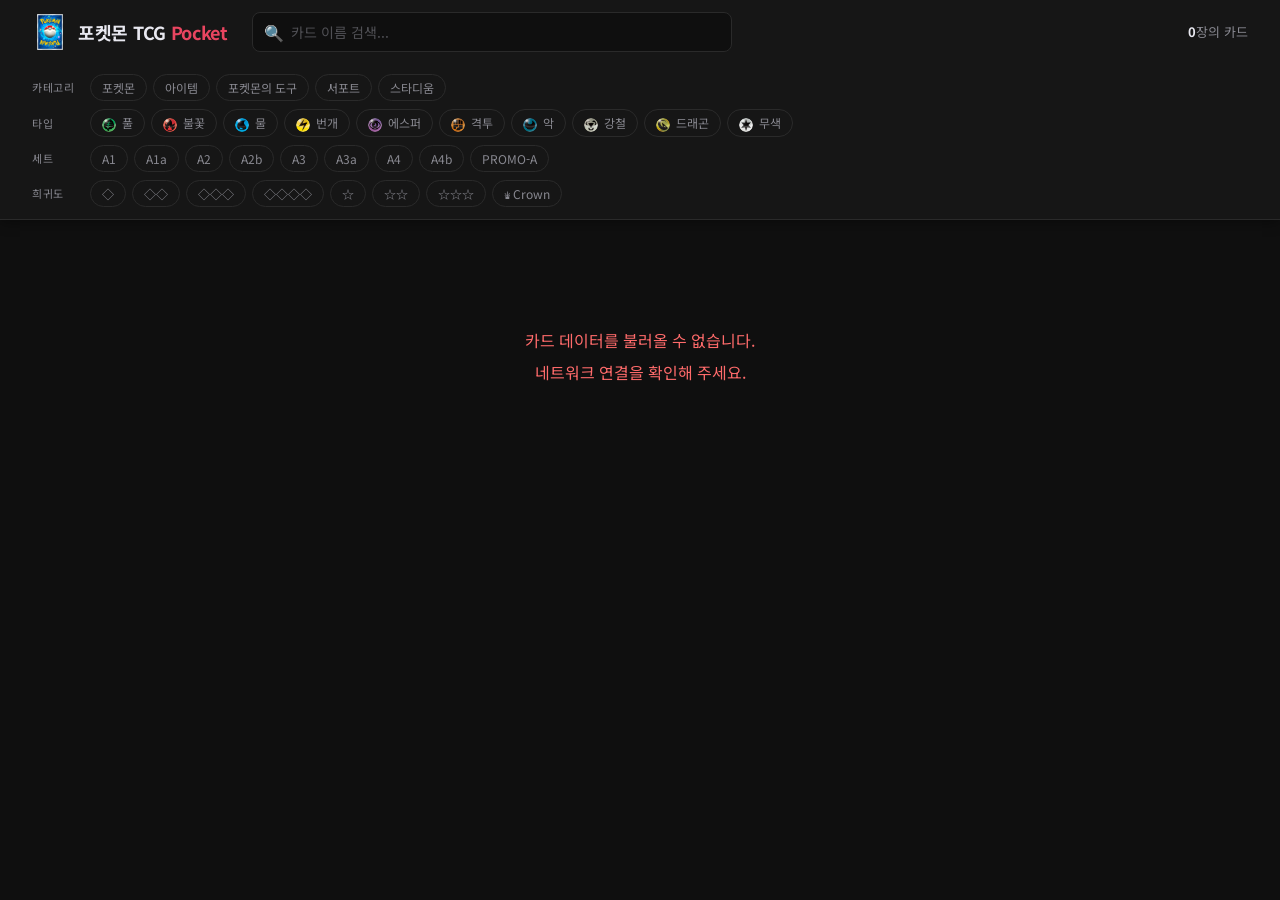
<file: index.html>
<!DOCTYPE html>
<html lang="ko">
<head>
  <meta charset="UTF-8" />
  <meta name="viewport" content="width=device-width, initial-scale=1.0" />
  <meta name="description" content="포켓몬 TCG Pocket 카드 도감 — 카드 검색, 필터, 출현율 확인" />
  <title>포켓몬 TCG Pocket 도감</title>

  <!-- Google Fonts -->
  <link rel="preconnect" href="https://fonts.googleapis.com" />
  <link rel="preconnect" href="https://fonts.gstatic.com" crossorigin />
  <link
    href="https://fonts.googleapis.com/css2?family=Noto+Sans+KR:wght@400;600;700;900&display=swap"
    rel="stylesheet"
  />

  <link rel="stylesheet" href="css/style.css" />
</head>
<body>

  <!-- ══════════════════════════════════════════
       HEADER
  ══════════════════════════════════════════ -->
  <header class="site-header">
    <div class="header-top">
      <!-- Logo -->
      <a class="site-logo" href="/" aria-label="포켓몬 TCG Pocket 도감 홈">
        <img
          src="assets/card-back.png"
          alt="로고"
          class="site-logo-img"
        />
        <span class="site-title">포켓몬 TCG <span>Pocket</span></span>
      </a>

      <!-- Search -->
      <div class="search-wrap">
        <span class="search-icon" aria-hidden="true">🔍</span>
        <input
          type="search"
          id="search-input"
          placeholder="카드 이름 검색..."
          aria-label="카드 이름 검색"
          autocomplete="off"
        />
      </div>

      <!-- Card count -->
      <div class="card-count-wrap">
        <span id="card-count">0</span>장의 카드
      </div>
    </div>

    <!-- Filter rows -->
    <nav class="header-filters" aria-label="카드 필터">

      <!-- Category -->
      <div class="filter-row">
        <span class="filter-label">카테고리</span>
        <button class="filter-btn" data-filter-category="Pokemon"   aria-label="포켓몬 필터">포켓몬</button>
        <button class="filter-btn" data-filter-category="Item"      aria-label="아이템 필터">아이템</button>
        <button class="filter-btn" data-filter-category="Tool"      aria-label="포켓몬의 도구 필터">포켓몬의 도구</button>
        <button class="filter-btn" data-filter-category="Supporter" aria-label="서포트 필터">서포트</button>
        <button class="filter-btn" data-filter-category="Stadium"   aria-label="스타디움 필터">스타디움</button>
      </div>

      <!-- Type -->
      <div class="filter-row">
        <span class="filter-label">타입</span>
        <button class="filter-btn" data-filter-type="Grass"     aria-label="풀 타입 필터"><img class="type-icon-filter" src="assets/types/grass.png" alt="풀"> 풀</button>
        <button class="filter-btn" data-filter-type="Fire"      aria-label="불꽃 타입 필터"><img class="type-icon-filter" src="assets/types/fire.png" alt="불꽃"> 불꽃</button>
        <button class="filter-btn" data-filter-type="Water"     aria-label="물 타입 필터"><img class="type-icon-filter" src="assets/types/water.png" alt="물"> 물</button>
        <button class="filter-btn" data-filter-type="Lightning" aria-label="번개 타입 필터"><img class="type-icon-filter" src="assets/types/lightning.png" alt="번개"> 번개</button>
        <button class="filter-btn" data-filter-type="Psychic"   aria-label="에스퍼 타입 필터"><img class="type-icon-filter" src="assets/types/psychic.png" alt="에스퍼"> 에스퍼</button>
        <button class="filter-btn" data-filter-type="Fighting"  aria-label="격투 타입 필터"><img class="type-icon-filter" src="assets/types/fighting.png" alt="격투"> 격투</button>
        <button class="filter-btn" data-filter-type="Darkness"  aria-label="악 타입 필터"><img class="type-icon-filter" src="assets/types/darkness.png" alt="악"> 악</button>
        <button class="filter-btn" data-filter-type="Metal"     aria-label="강철 타입 필터"><img class="type-icon-filter" src="assets/types/metal.png" alt="강철"> 강철</button>
        <button class="filter-btn" data-filter-type="Dragon"    aria-label="드래곤 타입 필터"><img class="type-icon-filter" src="assets/types/dragon.png" alt="드래곤"> 드래곤</button>
        <button class="filter-btn" data-filter-type="Colorless" aria-label="무색 타입 필터"><img class="type-icon-filter" src="assets/types/colorless.png" alt="무색"> 무색</button>
      </div>

      <!-- Set -->
      <div class="filter-row">
        <span class="filter-label">세트</span>
        <button class="filter-btn" data-filter-set="A1"     aria-label="A1 세트 필터">A1</button>
        <button class="filter-btn" data-filter-set="A1a"    aria-label="A1a 세트 필터">A1a</button>
        <button class="filter-btn" data-filter-set="A2"     aria-label="A2 세트 필터">A2</button>
        <button class="filter-btn" data-filter-set="A2b"    aria-label="A2b 세트 필터">A2b</button>
        <button class="filter-btn" data-filter-set="A3"     aria-label="A3 세트 필터">A3</button>
        <button class="filter-btn" data-filter-set="A3a"    aria-label="A3a 세트 필터">A3a</button>
        <button class="filter-btn" data-filter-set="A4"     aria-label="A4 세트 필터">A4</button>
        <button class="filter-btn" data-filter-set="A4b"    aria-label="A4b 세트 필터">A4b</button>
        <button class="filter-btn" data-filter-set="PROMO-A" aria-label="PROMO-A 세트 필터">PROMO-A</button>
      </div>

      <!-- Rarity -->
      <div class="filter-row">
        <span class="filter-label">희귀도</span>
        <button class="filter-btn" data-filter-rarity="◇"    aria-label="◇ 희귀도 필터">◇</button>
        <button class="filter-btn" data-filter-rarity="◇◇"   aria-label="◇◇ 희귀도 필터">◇◇</button>
        <button class="filter-btn" data-filter-rarity="◇◇◇"  aria-label="◇◇◇ 희귀도 필터">◇◇◇</button>
        <button class="filter-btn" data-filter-rarity="◇◇◇◇" aria-label="◇◇◇◇ 희귀도 필터">◇◇◇◇</button>
        <button class="filter-btn" data-filter-rarity="☆"    aria-label="☆ 희귀도 필터">☆</button>
        <button class="filter-btn" data-filter-rarity="☆☆"   aria-label="☆☆ 희귀도 필터">☆☆</button>
        <button class="filter-btn" data-filter-rarity="☆☆☆"  aria-label="☆☆☆ 희귀도 필터">☆☆☆</button>
        <button class="filter-btn" data-filter-rarity="♛"    aria-label="Crown 희귀도 필터">♛ Crown</button>
      </div>

    </nav>
  </header>

  <!-- ══════════════════════════════════════════
       MAIN — Card grid
  ══════════════════════════════════════════ -->
  <main class="main-content">
    <div id="load-progress" aria-live="polite" aria-label="로딩 진행률">
      <p class="progress-text">카드 로딩 중...</p>
      <div class="progress-track">
        <div class="progress-bar"></div>
      </div>
    </div>
    <div id="card-grid" role="list" aria-label="카드 목록"></div>
  </main>

  <!-- ══════════════════════════════════════════
       MODAL
  ══════════════════════════════════════════ -->
  <div
    id="modal-overlay"
    role="dialog"
    aria-modal="true"
    aria-label="카드 상세 정보"
  >
    <div id="modal-panel"></div>
  </div>

  <!-- ══════════════════════════════════════════
       SCRIPTS (ES modules)
  ══════════════════════════════════════════ -->
  <script type="module">
    import { init } from './js/cards.js';
    document.addEventListener('DOMContentLoaded', init);
  </script>

</body>
</html>
</file>
<file: css/style.css>
/* =========================================================
   style.css — Pokemon TCG Pocket Card Browser
   Dark mode · Desktop-first (1280px+) · Noto Sans KR
   ========================================================= */

/* ── Reset & Base ─────────────────────────────────────── */
*, *::before, *::after { box-sizing: border-box; margin: 0; padding: 0; }

:root {
  --bg:           #0f0f0f;
  --surface:      #161616;
  --surface-2:    #1e1e1e;
  --surface-3:    #262626;
  --border:       #2a2a2a;
  --border-light: #383838;
  --text:         #e8e8f0;
  --text-muted:   #888890;
  --text-dim:     #505055;
  --accent:       #e94560;
  --accent-hover: #ff6b6b;
  --blue:         #4fc3f7;
  --gold:         #ffd700;
  --radius:       12px;
  --radius-sm:    8px;
  --shadow:       0 4px 24px rgba(0,0,0,0.6);
  --shadow-card:  0 2px 12px rgba(0,0,0,0.5);
  --transition:   0.18s ease;
}

html { scroll-behavior: smooth; }

body {
  font-family: 'Noto Sans KR', sans-serif;
  background: var(--bg);
  color: var(--text);
  min-height: 100vh;
  line-height: 1.5;
  font-size: 14px;
}

button { cursor: pointer; font-family: inherit; }
img    { display: block; max-width: 100%; }

/* ── Scrollbar ────────────────────────────────────────── */
::-webkit-scrollbar              { width: 6px; height: 6px; }
::-webkit-scrollbar-track        { background: var(--surface); }
::-webkit-scrollbar-thumb        { background: var(--border-light); border-radius: 3px; }
::-webkit-scrollbar-thumb:hover  { background: var(--text-muted); }

/* =========================================================
   HEADER
   ========================================================= */
.site-header {
  background: var(--surface);
  border-bottom: 1px solid var(--border);
  padding: 0 32px;
  position: sticky;
  top: 0;
  z-index: 100;
  box-shadow: 0 2px 12px rgba(0,0,0,0.4);
}

.header-top {
  display: flex;
  align-items: center;
  gap: 24px;
  height: 64px;
}

/* Logo / Title */
.site-logo {
  display: flex;
  align-items: center;
  gap: 10px;
  text-decoration: none;
  flex-shrink: 0;
}

.site-logo-img {
  width: 36px;
  height: 36px;
  object-fit: contain;
}

.site-title {
  font-size: 18px;
  font-weight: 700;
  color: var(--text);
  white-space: nowrap;
  letter-spacing: -0.3px;
}

.site-title span {
  color: var(--accent);
}

/* Search */
.search-wrap {
  flex: 1;
  max-width: 480px;
  position: relative;
}

.search-icon {
  position: absolute;
  left: 12px;
  top: 50%;
  transform: translateY(-50%);
  color: var(--text-muted);
  font-size: 16px;
  pointer-events: none;
}

#search-input {
  width: 100%;
  background: var(--bg);
  border: 1px solid var(--border);
  border-radius: var(--radius-sm);
  color: var(--text);
  font-family: inherit;
  font-size: 14px;
  padding: 9px 14px 9px 38px;
  outline: none;
  transition: border-color var(--transition);
}

#search-input::placeholder { color: var(--text-dim); }
#search-input:focus { border-color: var(--accent); }

/* Card count */
.card-count-wrap {
  margin-left: auto;
  color: var(--text-muted);
  font-size: 13px;
  white-space: nowrap;
}

#card-count {
  color: var(--text);
  font-weight: 700;
}

/* Filter rows */
.header-filters {
  padding: 10px 0 12px;
  display: flex;
  flex-direction: column;
  gap: 8px;
}

.filter-row {
  display: flex;
  align-items: center;
  gap: 6px;
  flex-wrap: wrap;
}

.filter-label {
  font-size: 11px;
  color: var(--text-muted);
  text-transform: uppercase;
  letter-spacing: 0.6px;
  min-width: 52px;
  flex-shrink: 0;
}

/* Filter buttons */
.filter-btn {
  background: transparent;
  border: 1px solid var(--border);
  border-radius: 20px;
  color: var(--text-muted);
  font-size: 12px;
  padding: 4px 11px;
  transition: background var(--transition), border-color var(--transition), color var(--transition);
  white-space: nowrap;
}

.filter-btn:hover {
  border-color: var(--border-light);
  color: var(--text);
  background: rgba(255,255,255,0.05);
}

.filter-btn.active {
  background: var(--accent);
  border-color: var(--accent);
  color: #fff;
  font-weight: 700;
}

/* Type filter — coloured dots */
.filter-btn[data-filter-type="Grass"].active    { background:#2d6a2d; border-color:#4a9a4a; }
.filter-btn[data-filter-type="Fire"].active     { background:#8b2500; border-color:#cc4400; }
.filter-btn[data-filter-type="Water"].active    { background:#0044aa; border-color:#2266cc; }
.filter-btn[data-filter-type="Lightning"].active{ background:#997700; border-color:#ccaa00; }
.filter-btn[data-filter-type="Psychic"].active  { background:#880088; border-color:#aa22aa; }
.filter-btn[data-filter-type="Fighting"].active { background:#884400; border-color:#aa6600; }
.filter-btn[data-filter-type="Darkness"].active { background:#2d1a5a; border-color:#7755bb; }
.filter-btn[data-filter-type="Metal"].active    { background:#445566; border-color:#6688aa; }
.filter-btn[data-filter-type="Dragon"].active   { background:#0a3040; border-color:#22aacc; }
.filter-btn[data-filter-type="Colorless"].active{ background:#444444; border-color:#666666; }

/* =========================================================
   MAIN CONTENT
   ========================================================= */
.main-content {
  max-width: 1600px;
  margin: 0 auto;
  padding: 24px 32px 64px;
}

/* =========================================================
   CARD GRID
   ========================================================= */
#card-grid {
  display: grid;
  grid-template-columns: repeat(auto-fill, minmax(160px, 1fr));
  gap: 16px;
}

/* ── Card item ─────────────────────────────────────────── */
.card-item {
  background: var(--surface);
  border: 1px solid var(--border);
  border-radius: var(--radius);
  overflow: hidden;
  cursor: pointer;
  transition: transform var(--transition), box-shadow var(--transition), border-color var(--transition);
  outline: none;
}

.card-item:hover, .card-item:focus-visible {
  transform: translateY(-4px) scale(1.02);
  box-shadow: 0 8px 28px rgba(0,0,0,0.7);
  border-color: var(--border-light);
}

.card-item:focus-visible {
  outline: 2px solid var(--accent);
  outline-offset: 2px;
}

/* Card image wrapper — fixed Pokemon card aspect ratio (63:88) */
.card-img-wrap {
  position: relative;
  background: var(--surface-2);
  overflow: hidden;
  aspect-ratio: 63 / 88;
}

.card-img {
  width: 100%;
  height: 100%;
  object-fit: cover;
  display: block;
}

/* Shimmer overlay */
.card-shimmer {
  position: absolute;
  inset: 0;
  pointer-events: none;
  opacity: 0;
  transition: opacity 0.3s;
}

.card-shimmer.active {
  opacity: 1;
  background: linear-gradient(
    105deg,
    transparent 25%,
    rgba(255,255,255,0.18) 50%,
    transparent 75%
  );
  background-size: 200% 100%;
  animation: shimmer 1.4s infinite linear;
}

@keyframes shimmer {
  0%   { background-position: -200% 0; }
  100% { background-position:  200% 0; }
}

/* Card info */
.card-info {
  padding: 8px 10px 10px;
}

.card-name {
  font-size: 13px;
  font-weight: 700;
  color: var(--text);
  white-space: nowrap;
  overflow: hidden;
  text-overflow: ellipsis;
  margin-bottom: 4px;
}

.card-meta {
  display: flex;
  align-items: center;
  gap: 5px;
  font-size: 11px;
  color: var(--text-muted);
}

.card-rarity { color: var(--gold); }

/* ── Skeleton text lines ──────────────────────────────── */
.skel-line {
  background: var(--border-light);
  border-radius: 4px;
  animation: shimmer-line 1.4s infinite ease-in-out;
}

.skel-name { height: 12px; width: 80%; margin-bottom: 6px; }
.skel-meta { height: 10px; width: 55%; }

@keyframes shimmer-line {
  0%, 100% { opacity: 0.4; }
  50%       { opacity: 0.8; }
}

/* ── Rarity symbols — force text rendering (not emoji) ── */
.card-rarity, .rarity-sym {
  font-family: 'Noto Sans KR', sans-serif;
  font-variant-emoji: text;
  color: var(--gold);
  font-size: 12px;
}

/* ── Loading progress bar ────────────────────────────── */
#load-progress {
  display: none;
  padding: 0 0 16px;
}

.progress-text {
  font-size: 12px;
  color: var(--text-muted);
  margin-bottom: 6px;
  text-align: center;
}

.progress-track {
  height: 4px;
  background: var(--border);
  border-radius: 2px;
  overflow: hidden;
}

.progress-bar {
  height: 100%;
  background: var(--accent);
  border-radius: 2px;
  width: 0%;
  transition: width 0.3s ease;
}

/* ── No results / Error ───────────────────────────────── */
.no-results, .error-msg {
  grid-column: 1 / -1;
  text-align: center;
  padding: 80px 20px;
  color: var(--text-muted);
  font-size: 16px;
  line-height: 2;
}

.error-msg { color: var(--accent-hover); }

/* =========================================================
   MODAL OVERLAY
   ========================================================= */
#modal-overlay {
  position: fixed;
  inset: 0;
  background: rgba(0,0,0,0.75);
  backdrop-filter: blur(4px);
  z-index: 200;
  display: flex;
  align-items: center;
  justify-content: center;
  padding: 20px;
  opacity: 0;
  pointer-events: none;
  transition: opacity 0.22s ease;
}

#modal-overlay.open {
  opacity: 1;
  pointer-events: all;
}

/* ── Modal panel ──────────────────────────────────────── */
#modal-panel {
  position: relative;
  background: var(--surface);
  border: 1px solid var(--border);
  border-radius: 16px;
  width: 100%;
  max-width: 860px;
  max-height: 90vh;
  overflow-y: auto;
  box-shadow: var(--shadow);
  animation: modal-in 0.22s ease;
}

@keyframes modal-in {
  from { transform: scale(0.95) translateY(12px); opacity: 0; }
  to   { transform: scale(1)    translateY(0);    opacity: 1; }
}

/* body scroll lock */
body.modal-open { overflow: hidden; }

/* ── Close button ─────────────────────────────────────── */
.modal-close-btn {
  position: absolute;
  top: 14px;
  right: 14px;
  z-index: 10;
  background: rgba(0,0,0,0.5);
  border: 1px solid var(--border);
  color: var(--text);
  width: 34px;
  height: 34px;
  border-radius: 50%;
  font-size: 16px;
  display: flex;
  align-items: center;
  justify-content: center;
  transition: background var(--transition), transform var(--transition);
}

.modal-close-btn:hover {
  background: var(--accent);
  border-color: var(--accent);
  transform: scale(1.1);
}

/* ── Nav buttons (prev/next) ──────────────────────────── */
.modal-nav {
  position: absolute;
  top: 50%;
  transform: translateY(-50%);
  z-index: 10;
  background: rgba(0,0,0,0.55);
  border: 1px solid var(--border);
  color: var(--text);
  width: 40px;
  height: 40px;
  border-radius: 50%;
  font-size: 22px;
  display: flex;
  align-items: center;
  justify-content: center;
  transition: background var(--transition), transform var(--transition);
}

.modal-nav:hover {
  background: var(--accent);
  border-color: var(--accent);
}

.modal-prev { left: -52px; }
.modal-next { right: -52px; }

/* ── Modal inner layout (left + right) ───────────────── */
.modal-inner {
  display: grid;
  grid-template-columns: 320px 1fr;
  min-height: 520px;
}

/* Left — card image */
.modal-left {
  position: relative;
  border-radius: 16px 0 0 16px;
  display: flex;
  align-items: center;
  justify-content: center;
  padding: 28px 20px;
  overflow: hidden;
}

.modal-card-wrap {
  position: relative;
  display: inline-block;
  max-width: 272px;
  width: 100%;
  line-height: 0;
}

/* ── 3D 틸트 컨테이너 ── */
.card-scene {
  perspective: 900px;
  position: relative;
  width: 100%;
  overflow: visible;
}

.card-tilt-wrap {
  position: relative;
  width: 100%;
  transition: transform 0.08s ease-out;
  border-radius: 10px;
  line-height: 0;
}

.card-tilt-wrap.resetting {
  transition: transform 0.5s cubic-bezier(0.23, 1, 0.32, 1);
}

/* 광택 오버레이 */
.card-gloss {
  position: absolute;
  inset: 0;
  border-radius: 10px;
  pointer-events: none;
  opacity: 0;
  mix-blend-mode: overlay;
  transition: opacity 0.25s;
  z-index: 1;
}

/* 다이나믹 그림자 */
.card-shadow {
  position: absolute;
  bottom: -20px;
  left: 10%;
  width: 80%;
  height: 20px;
  background: radial-gradient(ellipse at center, rgba(0,0,0,0.65) 0%, transparent 70%);
  filter: blur(8px);
  pointer-events: none;
  transition: transform 0.08s ease-out;
}

.card-tilt-wrap.resetting ~ .card-shadow {
  transition: transform 0.5s cubic-bezier(0.23, 1, 0.32, 1);
}

.modal-card-img {
  width: 100%;
  border-radius: 10px;
  box-shadow: 0 8px 32px rgba(0,0,0,0.7);
  transition: opacity 0.3s;
  cursor: pointer;
  display: block;
}

.card-nav-hint {
  position: absolute;
  top: 0;
  bottom: 0;
  width: 48%;
  display: flex;
  align-items: center;
  font-size: 26px;
  font-weight: 300;
  color: rgba(255,255,255,0.95);
  opacity: 0;
  transition: opacity 0.18s ease;
  pointer-events: none;
}

.card-nav-prev {
  left: 0;
  justify-content: flex-start;
  padding-left: 10px;
  background: linear-gradient(to right, rgba(0,0,0,0.22), transparent);
  border-radius: 10px 0 0 10px;
}

.card-nav-next {
  right: 0;
  justify-content: flex-end;
  padding-right: 10px;
  background: linear-gradient(to left, rgba(0,0,0,0.22), transparent);
  border-radius: 0 10px 10px 0;
}

.modal-card-wrap:hover .card-nav-hint { opacity: 1; }

/* KO/EN toggle on image */
.lang-toggle-btn {
  position: absolute;
  bottom: 14px;
  right: 14px;
  background: rgba(0,0,0,0.6);
  backdrop-filter: blur(6px);
  border: 1px solid rgba(255,255,255,0.2);
  color: #fff;
  border-radius: 20px;
  font-size: 12px;
  padding: 5px 12px;
  font-family: inherit;
  transition: background var(--transition);
}

.lang-toggle-btn:hover { background: rgba(0,0,0,0.85); }

/* Right — details */
.modal-right {
  padding: 28px 28px 28px 24px;
  display: flex;
  flex-direction: column;
  gap: 0;
  overflow-y: auto;
}

/* Title row */
.modal-title-row {
  display: flex;
  align-items: flex-start;
  justify-content: space-between;
  gap: 12px;
  margin-bottom: 12px;
}

.modal-card-name {
  font-size: 22px;
  font-weight: 900;
  color: var(--text);
  line-height: 1.2;
}

.modal-number-rarity {
  display: flex;
  align-items: center;
  gap: 6px;
  flex-shrink: 0;
  padding-top: 4px;
}

.rarity-sym {
  font-size: 14px;
  color: var(--gold);
}

.card-number {
  font-size: 13px;
  color: var(--text-muted);
}

/* Badges row */
.modal-badges {
  display: flex;
  gap: 8px;
  flex-wrap: wrap;
  margin-bottom: 14px;
}

.badge {
  display: inline-flex;
  align-items: center;
  gap: 4px;
  padding: 4px 10px;
  border-radius: 20px;
  font-size: 12px;
  font-weight: 700;
  border: 1px solid transparent;
}

.badge-hp    { background: rgba(200,40,40,0.2); border-color: #e04444; color: #ff8888; }
.badge-type  { background: var(--surface-2); border-color: var(--border); color: var(--text); }
.badge-stage   { background: var(--surface-3); border-color: var(--border); color: var(--blue); }
.badge-trainer { background: #1a2a1a; border-color: #3a6a3a; color: #7abf7a; }

/* Description */
.modal-desc {
  font-size: 13px;
  color: var(--text-muted);
  line-height: 1.65;
  margin-bottom: 4px;
  font-style: italic;
}

/* Divider */
.modal-divider {
  height: 1px;
  background: var(--border);
  margin: 14px 0;
}

/* Section label */
.modal-section-label {
  font-size: 10px;
  text-transform: uppercase;
  letter-spacing: 0.8px;
  color: var(--text-dim);
  margin-bottom: 10px;
}

/* ── Energy type icons ────────────────────────────────── */
.type-icon {
  display: inline-block;
  width: 22px;
  height: 22px;
  vertical-align: middle;
  flex-shrink: 0;
  border-radius: 50%;
}

/* 설명 텍스트 안 인라인 에너지 아이콘 */
.type-icon-sm {
  display: inline-block;
  width: 16px;
  height: 16px;
  vertical-align: middle;
  border-radius: 50%;
  margin: 0 1px;
}

/* 타입 필터 버튼 안 아이콘 */
.type-icon-filter {
  display: inline-block;
  width: 14px;
  height: 14px;
  vertical-align: middle;
  border-radius: 50%;
  margin-right: 3px;
}

/* ── Attacks ──────────────────────────────────────────── */
.modal-attacks {
  display: flex;
  flex-direction: column;
  gap: 10px;
}

.attack-row {
  background: var(--surface-2);
  border: 1px solid var(--border);
  border-radius: var(--radius-sm);
  padding: 10px 12px;
}

.attack-header {
  display: flex;
  align-items: center;
  justify-content: space-between;
  gap: 8px;
}

.attack-cost-name {
  display: flex;
  flex-direction: row;
  align-items: center;
  gap: 8px;
}

.attack-cost {
  display: flex;
  gap: 3px;
  flex-wrap: wrap;
}

.energy-icon {
  font-size: 15px;
  line-height: 1;
}

.attack-name {
  font-size: 14px;
  font-weight: 700;
  color: var(--text);
}

.attack-dmg {
  font-size: 22px;
  font-weight: 900;
  color: #fff;
  flex-shrink: 0;
}

.ability-row { border-color: #4a3a6a; background: #1a1030; }
.ability-name {
  font-size: 14px;
  font-weight: 700;
  color: #c084fc;
}

.attack-desc {
  font-size: 12px;
  color: var(--text-muted);
  margin-top: 6px;
  line-height: 1.55;
}

/* ── Stats row (weakness + retreat) ──────────────────── */
.modal-stats-row {
  display: flex;
  gap: 24px;
}

.modal-stat {
  display: flex;
  flex-direction: column;
  gap: 3px;
}

.stat-label {
  font-size: 10px;
  text-transform: uppercase;
  letter-spacing: 0.6px;
  color: var(--text-dim);
}

.stat-val {
  font-size: 13px;
  color: var(--text);
  font-weight: 600;
}

/* ── Pack info ────────────────────────────────────────── */
.modal-pack-row {
  display: flex;
  align-items: center;
  gap: 10px;
}

.pack-name {
  font-size: 13px;
  color: var(--text);
  font-weight: 600;
}

/* ── Pull rates table ─────────────────────────────────── */
.pull-pack-name {
  font-size: 12px;
  color: var(--text-muted);
  margin-bottom: 8px;
  font-weight: 600;
}

.pull-table {
  display: grid;
  grid-template-columns: repeat(5, 1fr);
  gap: 6px;
  margin-bottom: 12px;
}

.pull-slot {
  background: var(--surface-2);
  border: 1px solid var(--border);
  border-radius: var(--radius-sm);
  padding: 8px 4px;
  text-align: center;
}

.pull-slot-label {
  font-size: 10px;
  color: var(--text-dim);
  margin-bottom: 4px;
}

.pull-slot-pct {
  font-size: 13px;
  font-weight: 700;
  color: var(--blue);
}

.pull-slot-pct.no-rate {
  color: var(--text-dim);
  font-weight: 400;
}

/* ── Related cards ────────────────────────────────────── */
.related-cards-scroll {
  display: flex;
  gap: 8px;
  overflow-x: auto;
  padding-bottom: 6px;
  scrollbar-width: thin;
  scrollbar-color: var(--border-light) transparent;
}

.related-cards-scroll::-webkit-scrollbar { height: 4px; }
.related-cards-scroll::-webkit-scrollbar-track { background: transparent; }
.related-cards-scroll::-webkit-scrollbar-thumb { background: var(--border-light); border-radius: 2px; }

.related-card-thumb {
  flex: 0 0 auto;
  position: relative;
  width: 62px;
  padding: 0;
  background: none;
  border: 2px solid transparent;
  border-radius: 7px;
  cursor: pointer;
  transition: border-color 0.15s, transform 0.15s;
  line-height: 0;
}

.related-card-thumb:hover {
  border-color: var(--text-muted);
  transform: translateY(-3px);
}

.related-card-thumb img {
  width: 100%;
  border-radius: 5px;
  display: block;
}

.related-card-rarity {
  position: absolute;
  bottom: 3px;
  right: 4px;
  font-size: 7px;
  color: rgba(255,255,255,0.92);
  text-shadow: 0 1px 3px rgba(0,0,0,0.9);
  line-height: 1;
  pointer-events: none;
}

/* ── Illustrator ──────────────────────────────────────── */
.modal-illustrator {
  display: flex;
  align-items: center;
  gap: 10px;
}

.illustrator-name {
  font-size: 13px;
  color: var(--text-muted);
  font-style: italic;
}

/* ── Modal loading / error states ────────────────────── */
.modal-loading,
.modal-error {
  display: flex;
  flex-direction: column;
  align-items: center;
  justify-content: center;
  gap: 16px;
  padding: 60px 40px;
  text-align: center;
  color: var(--text-muted);
  min-height: 320px;
}

.modal-loading-img {
  width: 80px;
  border-radius: 8px;
  opacity: 0.6;
  animation: shimmer-line 1.4s infinite ease-in-out;
}

.modal-error { color: var(--accent-hover); }

/* =========================================================
   RESPONSIVE — keep usable down to 1280px
   ========================================================= */
@media (max-width: 1380px) {
  .modal-prev { left: -44px; }
  .modal-next { right: -44px; }
}

@media (max-width: 1100px) {
  .modal-prev, .modal-next {
    position: fixed;
    top: auto;
    bottom: 24px;
    transform: none;
  }
  .modal-prev { left: calc(50% - 56px); }
  .modal-next { left: calc(50% + 16px); }
}

@media (max-width: 860px) {
  .modal-inner {
    grid-template-columns: 1fr;
  }

  .modal-left {
    border-radius: 16px 16px 0 0;
    padding: 24px;
    min-height: 260px;
  }

  .modal-right {
    padding: 20px;
  }

  #modal-panel {
    max-width: 480px;
  }
}

@media (max-width: 600px) {
  .site-header { padding: 0 16px; }
  .main-content { padding: 16px 16px 48px; }

  .header-top { gap: 12px; }
  .site-title  { font-size: 15px; }

  #card-grid {
    grid-template-columns: repeat(auto-fill, minmax(140px, 1fr));
    gap: 10px;
  }
}

/* =========================================================
   CARD RARITY EFFECTS
   Applied directly to .modal-card-img element
   ========================================================= */

/* ── FX toggle button ─────────────────────────────────── */
.fx-toggle-btn {
  position: absolute;
  bottom: 14px;
  left: 14px;
  background: rgba(0,0,0,0.6);
  backdrop-filter: blur(6px);
  border: 1px solid rgba(255,255,255,0.2);
  color: #fff;
  border-radius: 20px;
  font-size: 12px;
  padding: 5px 12px;
  font-family: inherit;
  transition: background var(--transition), opacity var(--transition);
}
.fx-toggle-btn:hover { background: rgba(0,0,0,0.85); }
.fx-toggle-btn.fx-off { opacity: 0.42; }

/* ── ☆ — 실버 링 ──────────────────────────────────────── */
.fx-star1 { animation: ring-silver 2.5s ease-in-out infinite; }
@keyframes ring-silver {
  0%,100% { box-shadow: 0 0 0 2px rgba(208,218,252,0.78), 0 0 0 5px rgba(185,200,245,0.18), 0 0 18px 6px rgba(185,200,245,0.20), 0 10px 30px rgba(0,0,0,0.85); }
  50%     { box-shadow: 0 0 0 2px rgba(232,238,255,0.92), 0 0 0 5px rgba(208,218,252,0.26), 0 0 18px 6px rgba(208,218,252,0.28), 0 10px 30px rgba(0,0,0,0.85); }
}

/* ── ☆☆ — 무지개 링 ───────────────────────────────────── */
.fx-star2 { animation: ring-rainbow 3s linear infinite; }
@keyframes ring-rainbow {
  0%   { box-shadow: 0 0 0 2px rgba(255,155,185,0.92), 0 0 0 5px rgba(255,100,155,0.28), 0 0 18px 6px rgba(255,100,155,0.30), 0 10px 30px rgba(0,0,0,0.85); }
  17%  { box-shadow: 0 0 0 2px rgba(255,205,130,0.92), 0 0 0 5px rgba(255,170,60,0.28),  0 0 18px 6px rgba(255,170,60,0.30),  0 10px 30px rgba(0,0,0,0.85); }
  34%  { box-shadow: 0 0 0 2px rgba(120,225,185,0.92), 0 0 0 5px rgba(60,200,145,0.28),  0 0 18px 6px rgba(60,200,145,0.30),  0 10px 30px rgba(0,0,0,0.85); }
  50%  { box-shadow: 0 0 0 2px rgba(110,205,255,0.92), 0 0 0 5px rgba(60,170,255,0.28),  0 0 18px 6px rgba(60,170,255,0.30),  0 10px 30px rgba(0,0,0,0.85); }
  67%  { box-shadow: 0 0 0 2px rgba(175,135,255,0.92), 0 0 0 5px rgba(140,90,255,0.28),  0 0 18px 6px rgba(140,90,255,0.30),  0 10px 30px rgba(0,0,0,0.85); }
  84%  { box-shadow: 0 0 0 2px rgba(255,160,210,0.92), 0 0 0 5px rgba(255,110,185,0.28), 0 0 18px 6px rgba(255,110,185,0.30), 0 10px 30px rgba(0,0,0,0.85); }
  100% { box-shadow: 0 0 0 2px rgba(255,155,185,0.92), 0 0 0 5px rgba(255,100,155,0.28), 0 0 18px 6px rgba(255,100,155,0.30), 0 10px 30px rgba(0,0,0,0.85); }
}

/* ── ☆☆☆ — 딥 바이올렛 링 ────────────────────────────── */
.fx-star3 { animation: ring-star3 3s ease-in-out infinite; }
@keyframes ring-star3 {
  0%,100% { box-shadow: 0 0 0 2px rgba(100,75,220,0.82),  0 0 0 5px rgba(130,100,240,0.20), 0 0 18px 6px rgba(130,100,240,0.22), 0 10px 30px rgba(0,0,0,0.85); }
  50%     { box-shadow: 0 0 0 2px rgba(195,175,255,0.92), 0 0 0 5px rgba(160,135,255,0.30), 0 0 18px 6px rgba(195,175,255,0.34), 0 10px 30px rgba(0,0,0,0.85); }
}

/* ── ♛ — 골드 링 글로우 ───────────────────────────────── */
.fx-crown { animation: ring-gold 2s ease-in-out infinite; }
@keyframes ring-gold {
  0%,100% { box-shadow: 0 0 0 2px rgba(255,200,40,0.88), 0 0 16px 5px rgba(210,155,15,0.35), 0 10px 30px rgba(0,0,0,0.85); }
  50%     { box-shadow: 0 0 0 3px rgba(255,225,90,1.00), 0 0 0 6px rgba(230,175,30,0.28), 0 0 28px 12px rgba(210,160,20,0.52), 0 10px 30px rgba(0,0,0,0.85); }
}

/* ── ◇◇◇◇ 타입별 링 ───────────────────────────────────── */
.fx-type-grass     { animation: ring-type-grass     3s ease-in-out infinite; }
.fx-type-fire      { animation: ring-type-fire      3s ease-in-out infinite; }
.fx-type-water     { animation: ring-type-water     3s ease-in-out infinite; }
.fx-type-lightning { animation: ring-type-lightning 3s ease-in-out infinite; }
.fx-type-psychic   { animation: ring-type-psychic   3s ease-in-out infinite; }
.fx-type-fighting  { animation: ring-type-fighting  3s ease-in-out infinite; }
.fx-type-darkness  { animation: ring-type-darkness  3s ease-in-out infinite; }
.fx-type-metal     { animation: ring-type-metal     3s ease-in-out infinite; }
.fx-type-dragon    { animation: ring-type-dragon    3s ease-in-out infinite; }
.fx-type-colorless { animation: ring-type-colorless 3s ease-in-out infinite; }

@keyframes ring-type-grass {
  0%,100% { box-shadow: 0 0 0 2px rgba(88,196,50,0.82),  0 0 0 5px rgba(88,196,50,0.20),  0 0 18px 6px rgba(88,196,50,0.22),  0 10px 30px rgba(0,0,0,0.85); }
  50%     { box-shadow: 0 0 0 2px rgba(130,230,80,0.92), 0 0 0 5px rgba(88,196,50,0.30),  0 0 18px 6px rgba(130,230,80,0.34), 0 10px 30px rgba(0,0,0,0.85); }
}
@keyframes ring-type-fire {
  0%,100% { box-shadow: 0 0 0 2px rgba(232,80,48,0.82),  0 0 0 5px rgba(232,80,48,0.20),  0 0 18px 6px rgba(232,80,48,0.22),  0 10px 30px rgba(0,0,0,0.85); }
  50%     { box-shadow: 0 0 0 2px rgba(255,120,80,0.92), 0 0 0 5px rgba(232,80,48,0.30),  0 0 18px 6px rgba(255,120,80,0.34), 0 10px 30px rgba(0,0,0,0.85); }
}
@keyframes ring-type-water {
  0%,100% { box-shadow: 0 0 0 2px rgba(48,144,224,0.82), 0 0 0 5px rgba(48,144,224,0.20), 0 0 18px 6px rgba(48,144,224,0.22), 0 10px 30px rgba(0,0,0,0.85); }
  50%     { box-shadow: 0 0 0 2px rgba(90,185,255,0.92), 0 0 0 5px rgba(48,144,224,0.30), 0 0 18px 6px rgba(90,185,255,0.34), 0 10px 30px rgba(0,0,0,0.85); }
}
@keyframes ring-type-lightning {
  0%,100% { box-shadow: 0 0 0 2px rgba(240,192,32,0.82), 0 0 0 5px rgba(240,192,32,0.20), 0 0 18px 6px rgba(240,192,32,0.22), 0 10px 30px rgba(0,0,0,0.85); }
  50%     { box-shadow: 0 0 0 2px rgba(255,225,80,0.92), 0 0 0 5px rgba(240,192,32,0.30), 0 0 18px 6px rgba(255,225,80,0.34), 0 10px 30px rgba(0,0,0,0.85); }
}
@keyframes ring-type-psychic {
  0%,100% { box-shadow: 0 0 0 2px rgba(216,56,144,0.82),  0 0 0 5px rgba(216,56,144,0.20),  0 0 18px 6px rgba(216,56,144,0.22),  0 10px 30px rgba(0,0,0,0.85); }
  50%     { box-shadow: 0 0 0 2px rgba(255,100,190,0.92), 0 0 0 5px rgba(216,56,144,0.30),  0 0 18px 6px rgba(255,100,190,0.34), 0 10px 30px rgba(0,0,0,0.85); }
}
@keyframes ring-type-fighting {
  0%,100% { box-shadow: 0 0 0 2px rgba(200,80,45,0.82),  0 0 0 5px rgba(200,80,45,0.20),  0 0 18px 6px rgba(200,80,45,0.22),  0 10px 30px rgba(0,0,0,0.85); }
  50%     { box-shadow: 0 0 0 2px rgba(240,115,70,0.92), 0 0 0 5px rgba(200,80,45,0.30),  0 0 18px 6px rgba(240,115,70,0.34), 0 10px 30px rgba(0,0,0,0.85); }
}
@keyframes ring-type-darkness {
  0%,100% { box-shadow: 0 0 0 2px rgba(110,80,180,0.82),  0 0 0 5px rgba(110,80,180,0.20),  0 0 18px 6px rgba(110,80,180,0.22),  0 10px 30px rgba(0,0,0,0.85); }
  50%     { box-shadow: 0 0 0 2px rgba(150,120,220,0.92), 0 0 0 5px rgba(110,80,180,0.30),  0 0 18px 6px rgba(150,120,220,0.34), 0 10px 30px rgba(0,0,0,0.85); }
}
@keyframes ring-type-metal {
  0%,100% { box-shadow: 0 0 0 2px rgba(160,170,190,0.78), 0 0 0 5px rgba(160,170,190,0.18), 0 0 18px 6px rgba(160,170,190,0.20), 0 10px 30px rgba(0,0,0,0.85); }
  50%     { box-shadow: 0 0 0 2px rgba(205,215,230,0.92), 0 0 0 5px rgba(160,170,190,0.28), 0 0 18px 6px rgba(205,215,230,0.32), 0 10px 30px rgba(0,0,0,0.85); }
}
@keyframes ring-type-dragon {
  0%,100% { box-shadow: 0 0 0 2px rgba(60,100,200,0.82),  0 0 0 5px rgba(60,100,200,0.20),  0 0 18px 6px rgba(60,100,200,0.22),  0 10px 30px rgba(0,0,0,0.85); }
  50%     { box-shadow: 0 0 0 2px rgba(100,150,240,0.92), 0 0 0 5px rgba(60,100,200,0.30),  0 0 18px 6px rgba(100,150,240,0.34), 0 10px 30px rgba(0,0,0,0.85); }
}
@keyframes ring-type-colorless {
  0%,100% { box-shadow: 0 0 0 2px rgba(215,210,195,0.78), 0 0 0 5px rgba(215,210,195,0.16), 0 0 18px 6px rgba(215,210,195,0.18), 0 10px 30px rgba(0,0,0,0.85); }
  50%     { box-shadow: 0 0 0 2px rgba(238,235,222,0.92), 0 0 0 5px rgba(215,210,195,0.26), 0 0 18px 6px rgba(238,235,222,0.30), 0 10px 30px rgba(0,0,0,0.85); }
}
</file>
